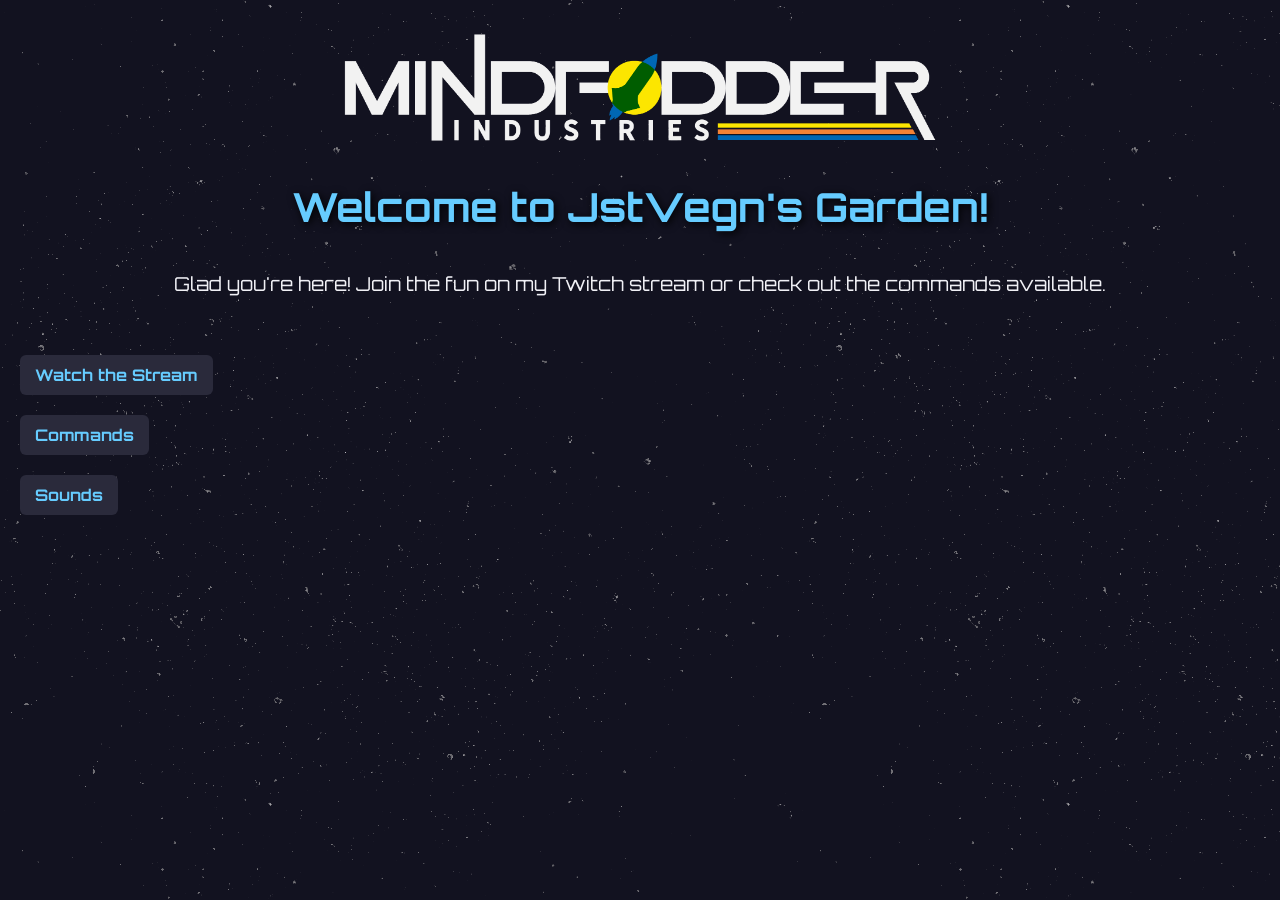
<file: index.html>
<!DOCTYPE html>
<html>
<head>
  <title>Welcome to JstVegn's Twitch Stream</title>
  <link href="https://fonts.googleapis.com/css2?family=Orbitron:wght@500&display=swap" rel="stylesheet">
  <link rel="stylesheet" href="style.css">
</head>
<body>

  <img src="mfi-trans-invert.png" alt="Banner" width="50%">
  <h1>Welcome to JstVegn's Garden!</h1>
  <p>Glad you're here! Join the fun on my Twitch stream or check out the commands available.</p>
  <br>
  <br>

  <a href="https://www.twitch.tv/jstvegn" target="_blank">Watch the Stream</a><br><br>
  <a href="jvcmds.html" target="_blank">Commands</a><br><br>
  <a href="jvsnds.html" target="_blank">Sounds</a><br><br>

</body>
</html>
</file>
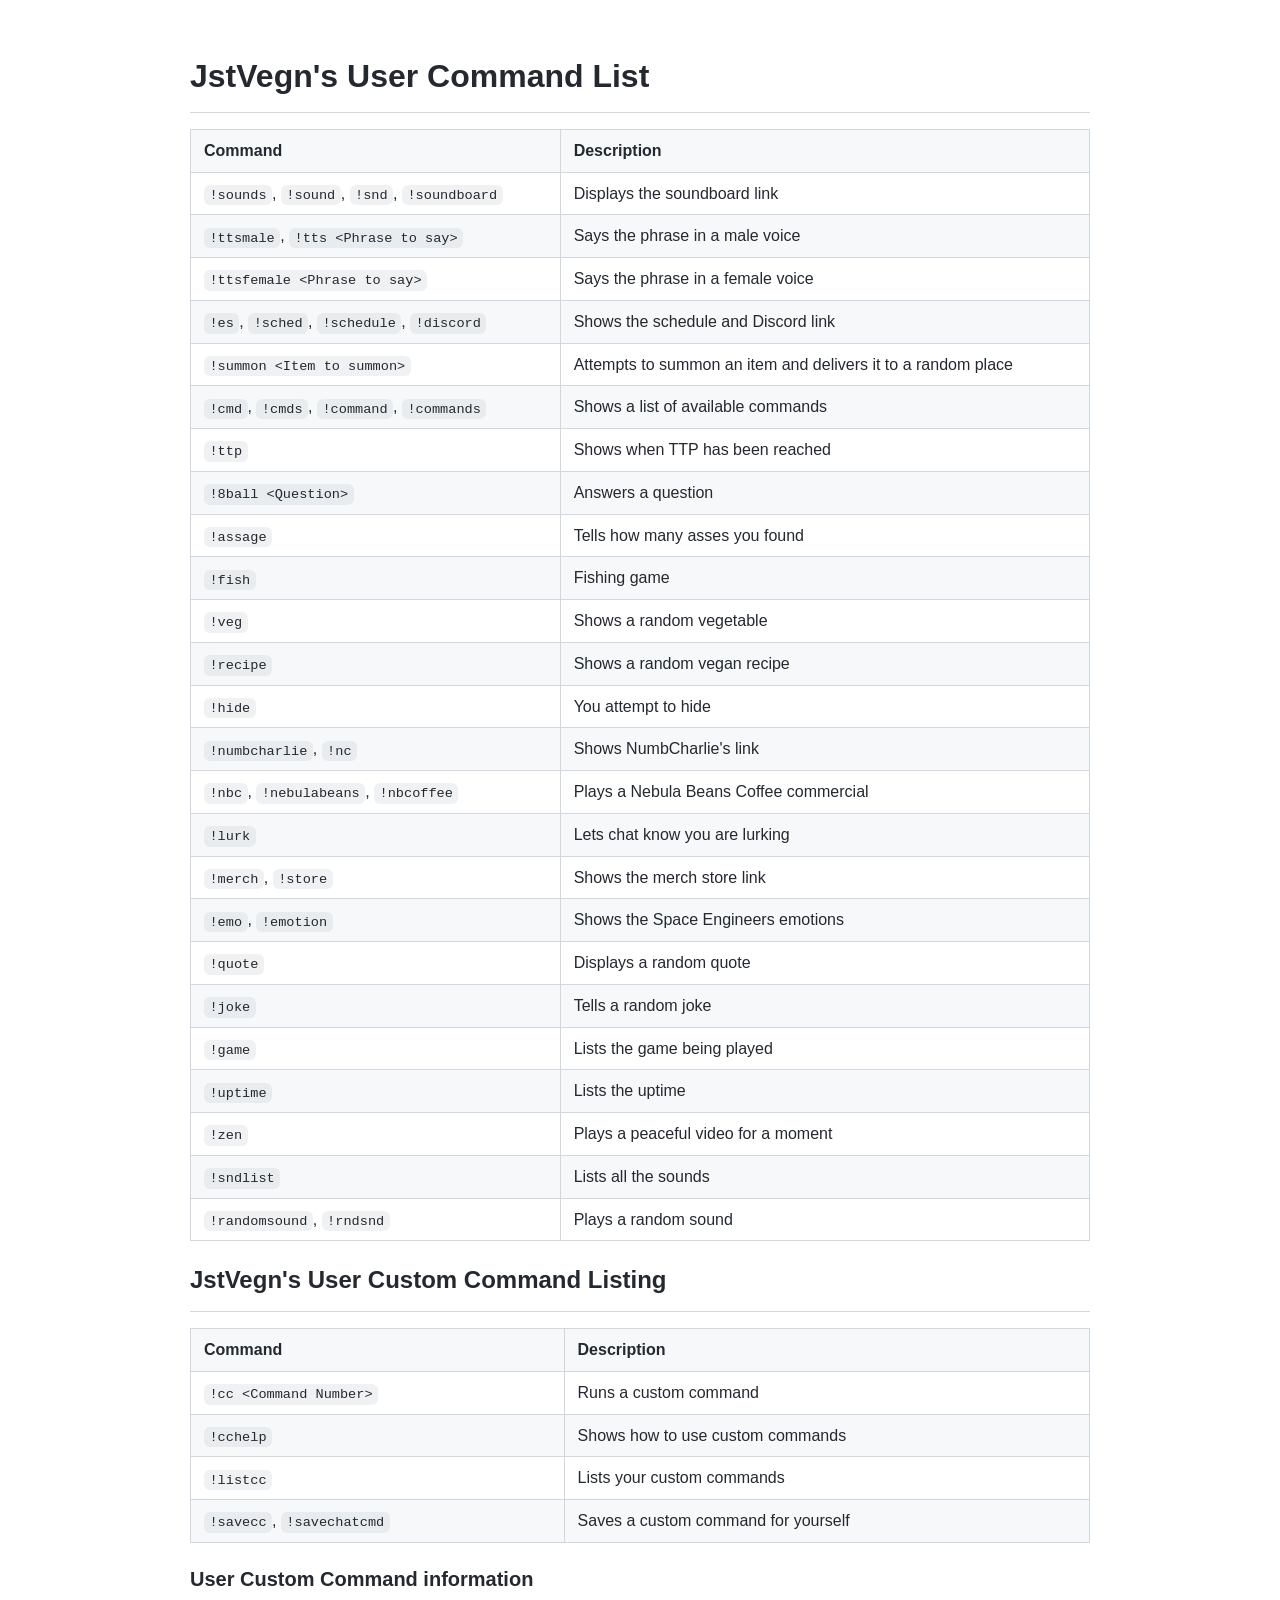
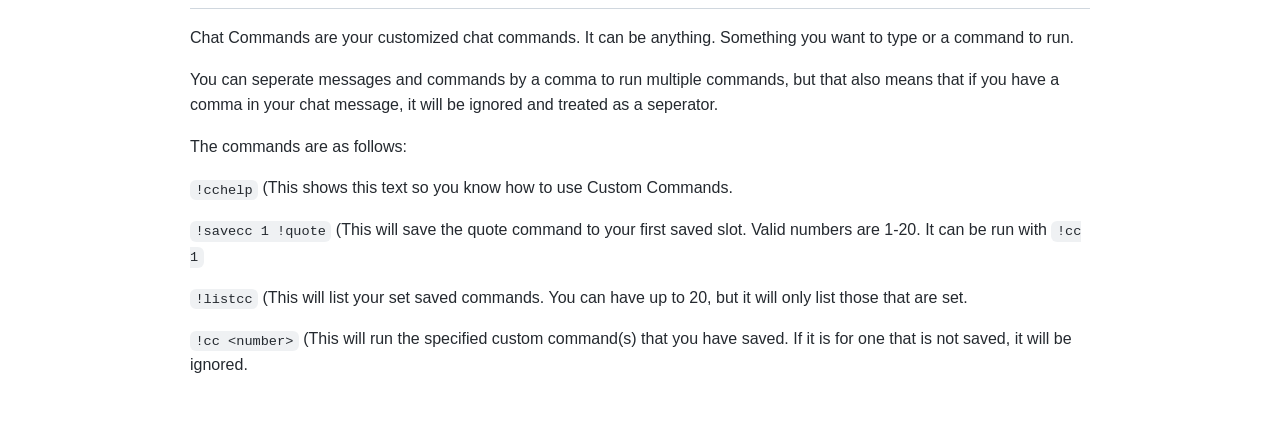
<file: jvcmds.html>
<!DOCTYPE html>
<html lang="en">
<head>
  <meta charset="UTF-8">
  <meta name="viewport" content="width=device-width, initial-scale=1.0">
  <title>JstVegn's User Command List</title>
  <style>
    body {
      font-family: -apple-system, BlinkMacSystemFont, "Segoe UI", Helvetica, Arial, sans-serif;
      line-height: 1.6;
      color: #24292f;
      background: #ffffff;
      max-width: 900px;
      margin: 0 auto;
      padding: 32px;
    }

    h1, h2, h3 {
      line-height: 1.25;
      margin-top: 24px;
      margin-bottom: 16px;
    }

    h1 {
      font-size: 2em;
    }

    h2 {
      font-size: 1.5em;
    }

    h3 {
      font-size: 1.25em;
    }

    hr {
      height: 1px;
      border: 0;
      background-color: #d0d7de;
      margin: 16px 0;
    }

    table {
      width: 100%;
      border-collapse: collapse;
      margin: 16px 0;
    }

    th,
    td {
      padding: 8px 13px;
      border: 1px solid #d0d7de;
      text-align: left;
      vertical-align: top;
    }

    th {
      font-weight: 600;
      background-color: #f6f8fa;
    }

    tr:nth-child(even) td {
      background-color: #f6f8fa;
    }

    code {
      padding: 0.2em 0.4em;
      margin: 0;
      font-size: 85%;
      background-color: rgba(175, 184, 193, 0.2);
      border-radius: 6px;
      font-family: ui-monospace, SFMono-Regular, Consolas, "Liberation Mono", monospace;
    }

    p {
      margin: 16px 0;
    }
  </style>
</head>
<body>
  <h1>JstVegn's User Command List</h1>

  <hr>

  <table>
    <thead>
      <tr>
        <th>Command</th>
        <th>Description</th>
      </tr>
    </thead>
    <tbody>
      <tr>
        <td><code>!sounds</code>, <code>!sound</code>, <code>!snd</code>, <code>!soundboard</code></td>
        <td>Displays the soundboard link</td>
      </tr>
      <tr>
        <td><code>!ttsmale</code>, <code>!tts &lt;Phrase to say&gt;</code></td>
        <td>Says the phrase in a male voice</td>
      </tr>
      <tr>
        <td><code>!ttsfemale &lt;Phrase to say&gt;</code></td>
        <td>Says the phrase in a female voice</td>
      </tr>
      <tr>
        <td><code>!es</code>, <code>!sched</code>, <code>!schedule</code>, <code>!discord</code></td>
        <td>Shows the schedule and Discord link</td>
      </tr>
      <tr>
        <td><code>!summon &lt;Item to summon&gt;</code></td>
        <td>Attempts to summon an item and delivers it to a random place</td>
      </tr>
      <tr>
        <td><code>!cmd</code>, <code>!cmds</code>, <code>!command</code>, <code>!commands</code></td>
        <td>Shows a list of available commands</td>
      </tr>
      <tr>
        <td><code>!ttp</code></td>
        <td>Shows when TTP has been reached</td>
      </tr>
      <tr>
        <td><code>!8ball &lt;Question&gt;</code></td>
        <td>Answers a question</td>
      </tr>
      <tr>
        <td><code>!assage</code></td>
        <td>Tells how many asses you found</td>
      </tr>
      <tr>
        <td><code>!fish</code></td>
        <td>Fishing game</td>
      </tr>
      <tr>
        <td><code>!veg</code></td>
        <td>Shows a random vegetable</td>
      </tr>
      <tr>
        <td><code>!recipe</code></td>
        <td>Shows a random vegan recipe</td>
      </tr>
      <tr>
        <td><code>!hide</code></td>
        <td>You attempt to hide</td>
      </tr>
      <tr>
        <td><code>!numbcharlie</code>, <code>!nc</code></td>
        <td>Shows NumbCharlie's link</td>
      </tr>
      <tr>
        <td><code>!nbc</code>, <code>!nebulabeans</code>, <code>!nbcoffee</code></td>
        <td>Plays a Nebula Beans Coffee commercial</td>
      </tr>
      <tr>
        <td><code>!lurk</code></td>
        <td>Lets chat know you are lurking</td>
      </tr>
      <tr>
        <td><code>!merch</code>, <code>!store</code></td>
        <td>Shows the merch store link</td>
      </tr>
      <tr>
        <td><code>!emo</code>, <code>!emotion</code></td>
        <td>Shows the Space Engineers emotions</td>
      </tr>
      <tr>
        <td><code>!quote</code></td>
        <td>Displays a random quote</td>
      </tr>
      <tr>
        <td><code>!joke</code></td>
        <td>Tells a random joke</td>
      </tr>
      <tr>
        <td><code>!game</code></td>
        <td>Lists the game being played</td>
      </tr>
      <tr>
        <td><code>!uptime</code></td>
        <td>Lists the uptime</td>
      </tr>
      <tr>
        <td><code>!zen</code></td>
        <td>Plays a peaceful video for a moment</td>
      </tr>
      <tr>
        <td><code>!sndlist</code></td>
        <td>Lists all the sounds</td>
      </tr>
      <tr>
        <td><code>!randomsound</code>, <code>!rndsnd</code></td>
        <td>Plays a random sound</td>
      </tr>
    </tbody>
  </table>

  <h2>JstVegn's User Custom Command Listing</h2>

  <hr>

  <table>
    <thead>
      <tr>
        <th>Command</th>
        <th>Description</th>
      </tr>
    </thead>
    <tbody>
      <tr>
        <td><code>!cc &lt;Command Number&gt;</code></td>
        <td>Runs a custom command</td>
      </tr>
      <tr>
        <td><code>!cchelp</code></td>
        <td>Shows how to use custom commands</td>
      </tr>
      <tr>
        <td><code>!listcc</code></td>
        <td>Lists your custom commands</td>
      </tr>
      <tr>
        <td><code>!savecc</code>, <code>!savechatcmd</code></td>
        <td>Saves a custom command for yourself</td>
      </tr>
    </tbody>
  </table>

  <h3>User Custom Command information</h3>

  <hr>

  <p>
    Chat Commands are your customized chat commands. It can be anything.
    Something you want to type or a command to run.
  </p>

  <p>
    You can seperate messages and commands by a comma to run multiple commands,
    but that also means that if you have a comma in your chat message, it will be
    ignored and treated as a seperator.
  </p>

  <p>The commands are as follows:</p>

  <p>
    <code>!cchelp</code> (This shows this text so you know how to use Custom Commands.
  </p>

  <p>
    <code>!savecc 1 !quote</code> (This will save the quote command to your first
    saved slot. Valid numbers are 1-20. It can be run with <code>!cc 1</code>
  </p>

  <p>
    <code>!listcc</code> (This will list your set saved commands. You can have up
    to 20, but it will only list those that are set.
  </p>

  <p>
    <code>!cc &lt;number&gt;</code> (This will run the specified custom command(s)
    that you have saved. If it is for one that is not saved, it will be ignored.
  </p>
</body>
</html>
</file>
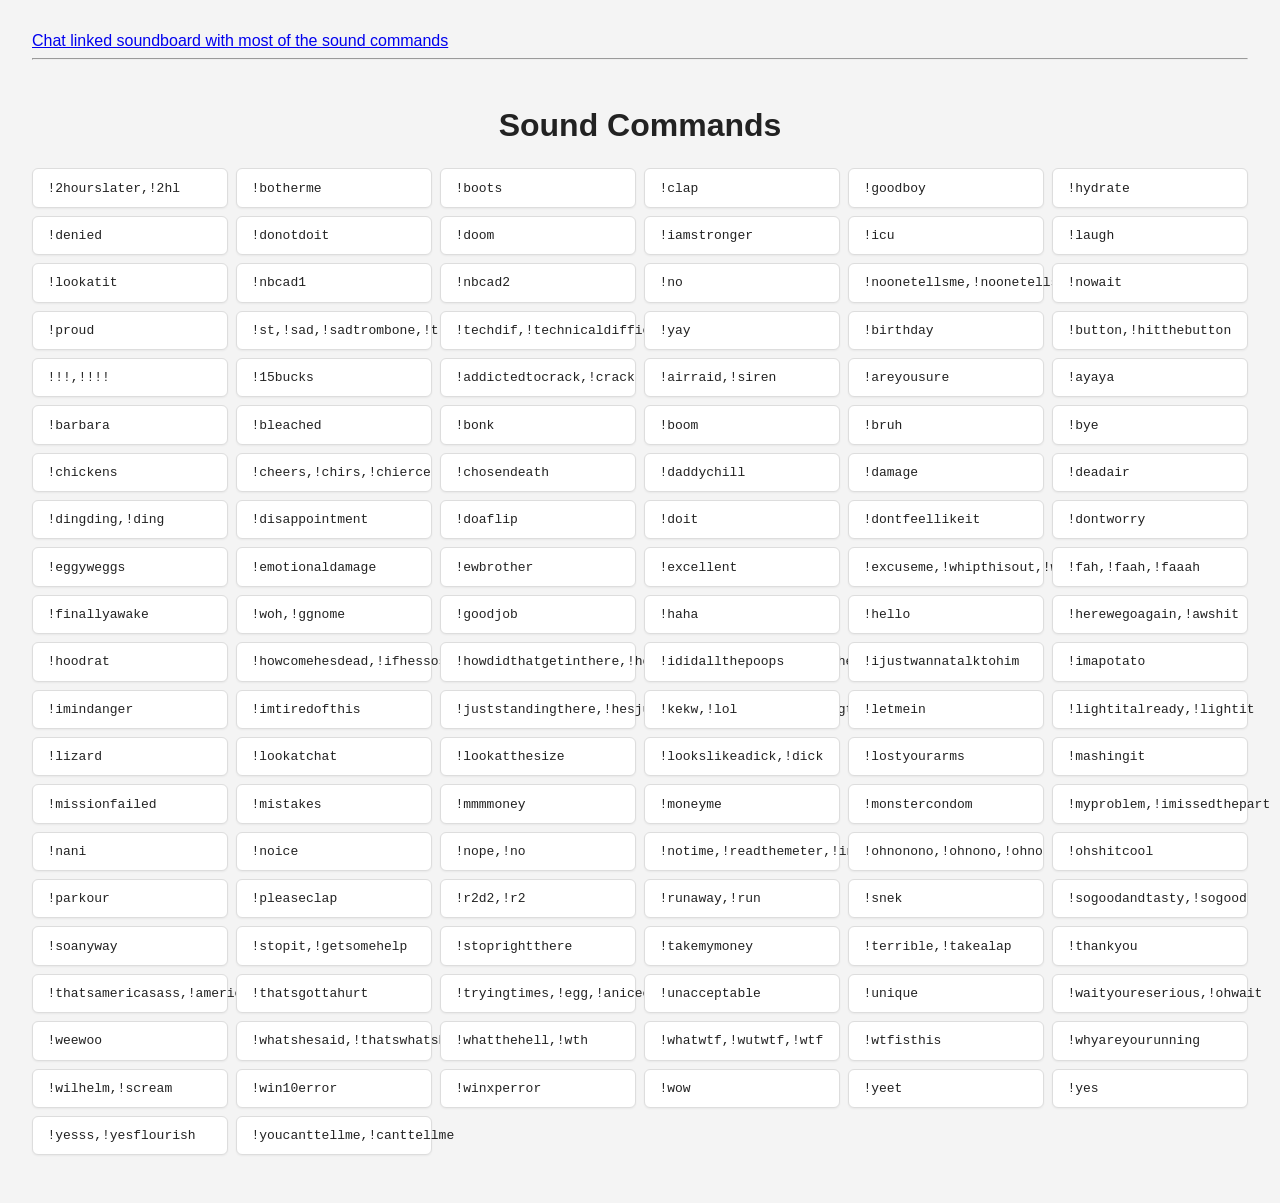
<file: jvsnds.html>
<!DOCTYPE html>
<html lang="en">
<head>
  <meta charset="UTF-8" />
  <meta name="viewport" content="width=device-width, initial-scale=1.0" />
  <title>Sound Commands</title>
  <style>
    body {
      margin: 0;
      padding: 2rem;
      font-family: Arial, sans-serif;
      background: #f4f4f4;
      color: #222;
    }

    main {
      max-width: 700px;
      margin: 0 auto;
    }

    h1 {
      text-align: center;
      margin-bottom: 1.5rem;
    }

    ul {
      display: grid;
      grid-template-columns: repeat(auto-fit, minmax(180px, 1fr));
      gap: 0.5rem;
      list-style: none;
      padding: 0;
    }

    li {
      padding: 0.7rem 0.9rem;
      background: white;
      border: 1px solid #ddd;
      border-radius: 6px;
      font-family: monospace;
      box-shadow: 0 1px 2px rgba(0, 0, 0, 0.05);
    }
  </style>
</head>
<body>
    <a href="https://streamer.bot/decks/da12b01e-0d2d-4ad3-ad24-5c1b17dd63c1">Chat linked soundboard with most of the sound commands</a><br>
  <hr>
  <br>
  
    <h1>Sound Commands</h1>
    <ul id="command-list">
      <li>!2hourslater,!2hl</li>
      <li>!botherme</li>
      <li>!boots</li>
      <li>!clap</li>
      <li>!goodboy</li>
      <li>!hydrate</li>
      <li>!denied</li>
      <li>!donotdoit</li>
      <li>!doom</li>
      <li>!iamstronger</li>
      <li>!icu</li>
      <li>!laugh</li>
      <li>!lookatit</li>
      <li>!nbcad1</li>
      <li>!nbcad2</li>
      <li>!no</li>
      <li>!noonetellsme,!noonetellsmewhattodo</li>
      <li>!nowait</li>
      <li>!proud</li>
      <li>!st,!sad,!sadtrombone,!trombone</li>
      <li>!techdif,!technicaldifficulties</li>
      <li>!yay</li>
      <li>!birthday</li>
      <li>!button,!hitthebutton</li>
      <li>!!!,!!!!</li>
      <li>!15bucks</li>
      <li>!addictedtocrack,!crack</li>
      <li>!airraid,!siren</li>
      <li>!areyousure</li>
      <li>!ayaya</li>
      <li>!barbara</li>
      <li>!bleached</li>
      <li>!bonk</li>
      <li>!boom</li>
      <li>!bruh</li>
      <li>!bye</li>
      <li>!chickens</li>
      <li>!cheers,!chirs,!chierce</li>
      <li>!chosendeath</li>
      <li>!daddychill</li>
      <li>!damage</li>
      <li>!deadair</li>
      <li>!dingding,!ding</li>
      <li>!disappointment</li>
      <li>!doaflip</li>
      <li>!doit</li>
      <li>!dontfeellikeit</li>
      <li>!dontworry</li>
      <li>!eggyweggs</li>
      <li>!emotionaldamage</li>
      <li>!ewbrother</li>
      <li>!excellent</li>
      <li>!excuseme,!whipthisout,!whipitout</li>
      <li>!fah,!faah,!faaah</li>
      <li>!finallyawake</li>
      <li>!woh,!ggnome</li>
      <li>!goodjob</li>
      <li>!haha</li>
      <li>!hello</li>
      <li>!herewegoagain,!awshit</li>
      <li>!hoodrat</li>
      <li>!howcomehesdead,!ifhessosmart</li>
      <li>!howdidthatgetinthere,!howdthatgetinthere,!getinthere</li>
      <li>!ididallthepoops</li>
      <li>!ijustwannatalktohim</li>
      <li>!imapotato</li>
      <li>!imindanger</li>
      <li>!imtiredofthis</li>
      <li>!juststandingthere,!hesjuststandingthere,!standingthere</li>
      <li>!kekw,!lol</li>
      <li>!letmein</li>
      <li>!lightitalready,!lightit</li>
      <li>!lizard</li>
      <li>!lookatchat</li>
      <li>!lookatthesize</li>
      <li>!lookslikeadick,!dick</li>
      <li>!lostyourarms</li>
      <li>!mashingit</li>
      <li>!missionfailed</li>
      <li>!mistakes</li>
      <li>!mmmmoney</li>
      <li>!moneyme</li>
      <li>!monstercondom</li>
      <li>!myproblem,!imissedthepart</li>
      <li>!nani</li>
      <li>!noice</li>
      <li>!nope,!no</li>
      <li>!notime,!readthemeter,!inout</li>
      <li>!ohnonono,!ohnono,!ohno</li>
      <li>!ohshitcool</li>
      <li>!parkour</li>
      <li>!pleaseclap</li>
      <li>!r2d2,!r2</li>
      <li>!runaway,!run</li>
      <li>!snek</li>
      <li>!sogoodandtasty,!sogood</li>
      <li>!soanyway</li>
      <li>!stopit,!getsomehelp</li>
      <li>!stoprightthere</li>
      <li>!takemymoney</li>
      <li>!terrible,!takealap</li>
      <li>!thankyou</li>
      <li>!thatsamericasass,!americasass</li>
      <li>!thatsgottahurt</li>
      <li>!tryingtimes,!egg,!aniceegg</li>
      <li>!unacceptable</li>
      <li>!unique</li>
      <li>!waityoureserious,!ohwait</li>
      <li>!weewoo</li>
      <li>!whatshesaid,!thatswhatshesaid,!shesaid</li>
      <li>!whatthehell,!wth</li>
      <li>!whatwtf,!wutwtf,!wtf</li>
      <li>!wtfisthis</li>
      <li>!whyareyourunning</li>
      <li>!wilhelm,!scream</li>
      <li>!win10error</li>
      <li>!winxperror</li>
      <li>!wow</li>
      <li>!yeet</li>
      <li>!yes</li>
      <li>!yesss,!yesflourish</li>
      <li>!youcanttellme,!canttellme</li>
    </ul>
</body>
</html>
</file>
<file: style.css>
body {
  font-family: 'Orbitron', sans-serif, 'Segoe UI', Tahoma, Geneva, Verdana, sans-serif;
  background: url('stardust.png') repeat, #121220;
  color: #f0f0f5;
  margin: 0;
  padding: 20px;
  animation: fadeIn 1s ease-out;
}

h1 {
  color: #66ccff;
  text-shadow: 2px 2px 8px #000000;
  text-align: center;
  font-size: 2.5em;
  margin-bottom: 1em;
}

h2 {
  color: #66ccff;
  text-shadow: 2px 2px 8px #000000;
  text-align: center;
  font-size: 1em;
  margin-bottom: 1em;
}

h4 {
  color: #66ccff;
  text-shadow: 2px 2px 8px #000000;
  text-align: center;
  font-size: .6em;
  margin-bottom: 1em;
}

a {
  display: inline-block;
  color: #66ccff;
  background-color: #2a2a3b;
  padding: 10px 15px;
  border-radius: 6px;
  text-decoration: none;
  font-weight: bold;
  transition: background-color 0.3s ease, color 0.3s ease;
}

a:hover {
  background-color: #66ccff;
  color: #121220;
}

ul {
  list-style-type: none;
  padding: 0;
  max-width: 600px;
  margin: 0 auto;
}

li {
  background-color: rgba(42, 42, 59, 0.8);
  border-left: 5px solid #66ccff;
  margin-bottom: 15px;
  padding: 15px;
  border-radius: 10px;
  box-shadow: 0 0 10px #000000;
  transition: border-color 0.3s ease;
}

li:hover {
  border-color: #ffcc00;
}

em {
  color: #ffcc99;
  font-style: italic;
}

p {
  font-size: 1.2em;
  text-align: center;
}

nav {
  background-color: #2a2a3b;
  padding: 10px;
  position: sticky;
  top: 0;
  text-align: center;
  z-index: 1000;
  box-shadow: 0 4px 6px rgba(0, 0, 0, 0.3);
}

nav a {
  margin: 0 15px;
  color: #66ccff;
  text-decoration: none;
  font-weight: bold;
  font-size: 1.1em;
}

nav a:hover {
  color: #ffcc00;
}

li:hover {
  border-color: #ffcc00;
  box-shadow: 0 0 15px #ffcc00;
  transform: scale(1.02);
}

img {
  display: block;
  margin: 0 auto;
}

@keyframes fadeIn {
  from {
    opacity: 0;
    transform: translateY(10px);
  }

  to {
    opacity: 1;
    transform: translateY(0);
  }
}
</file>
